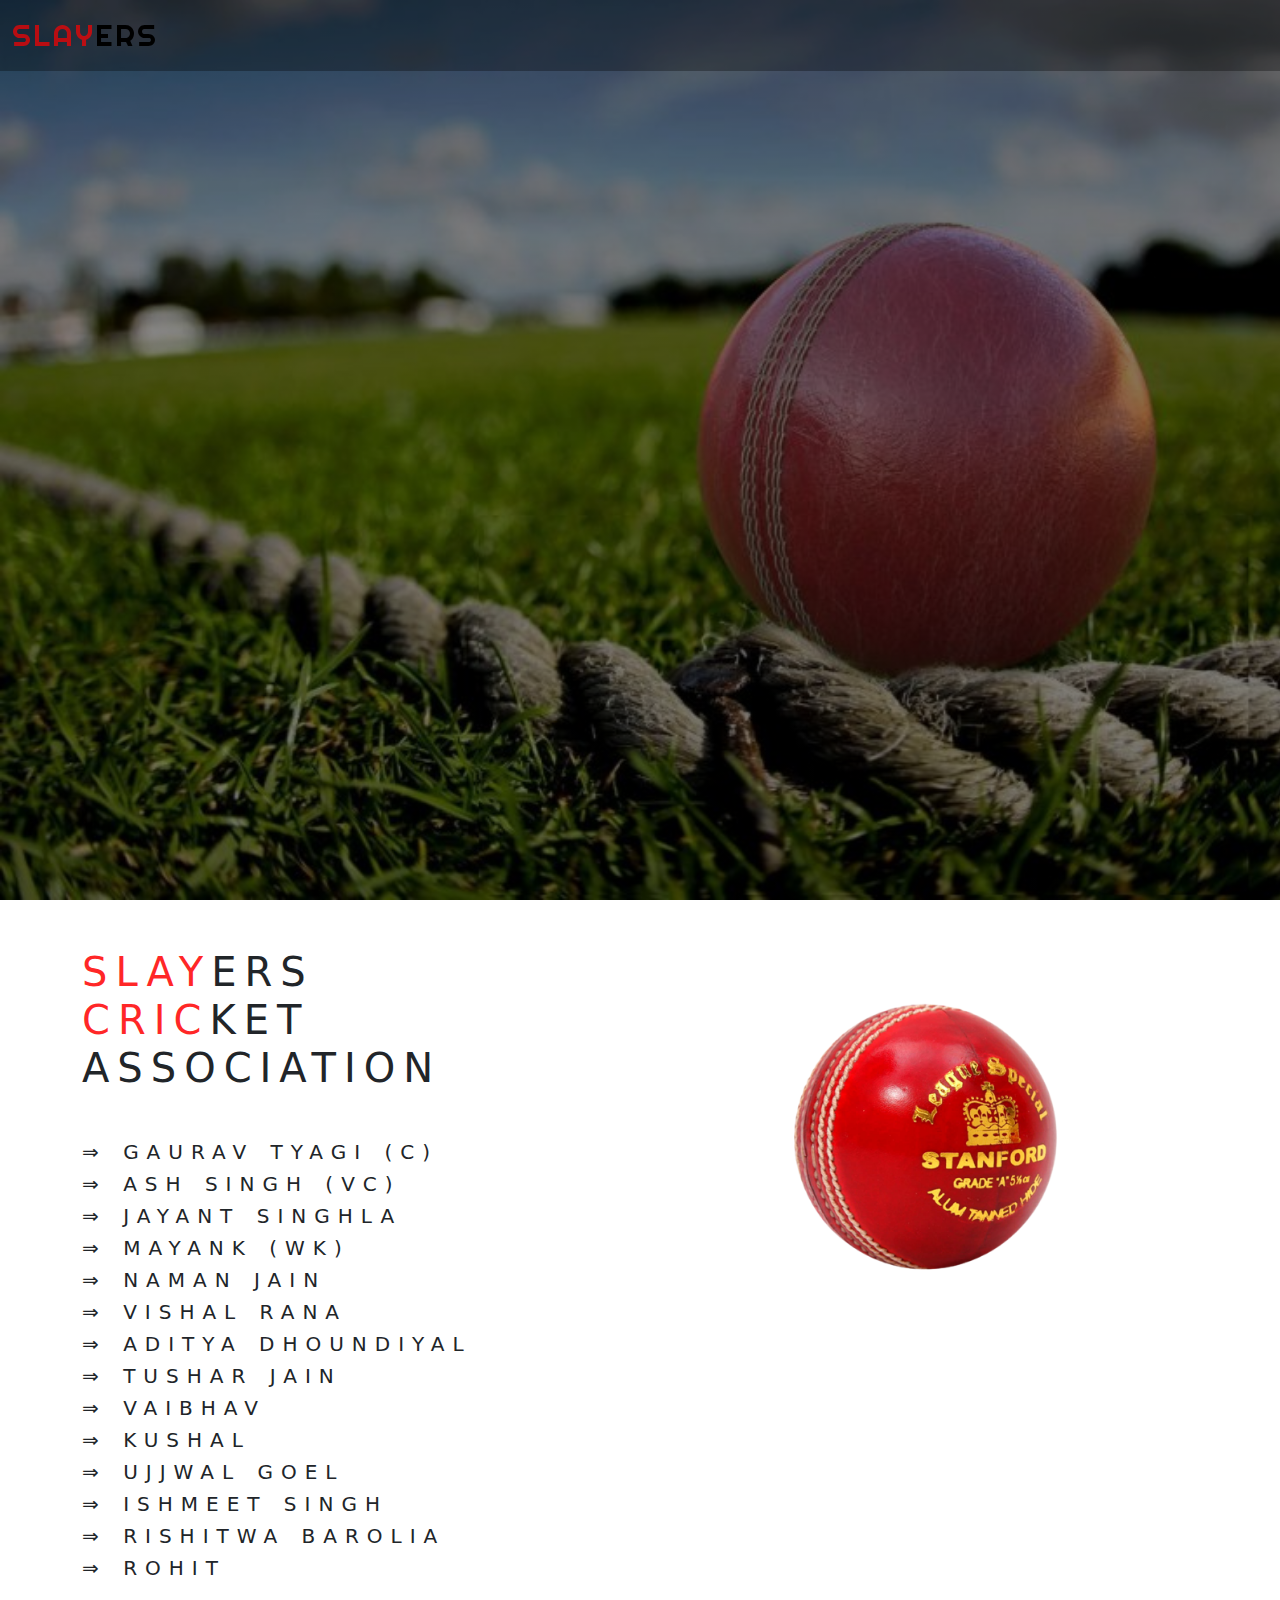
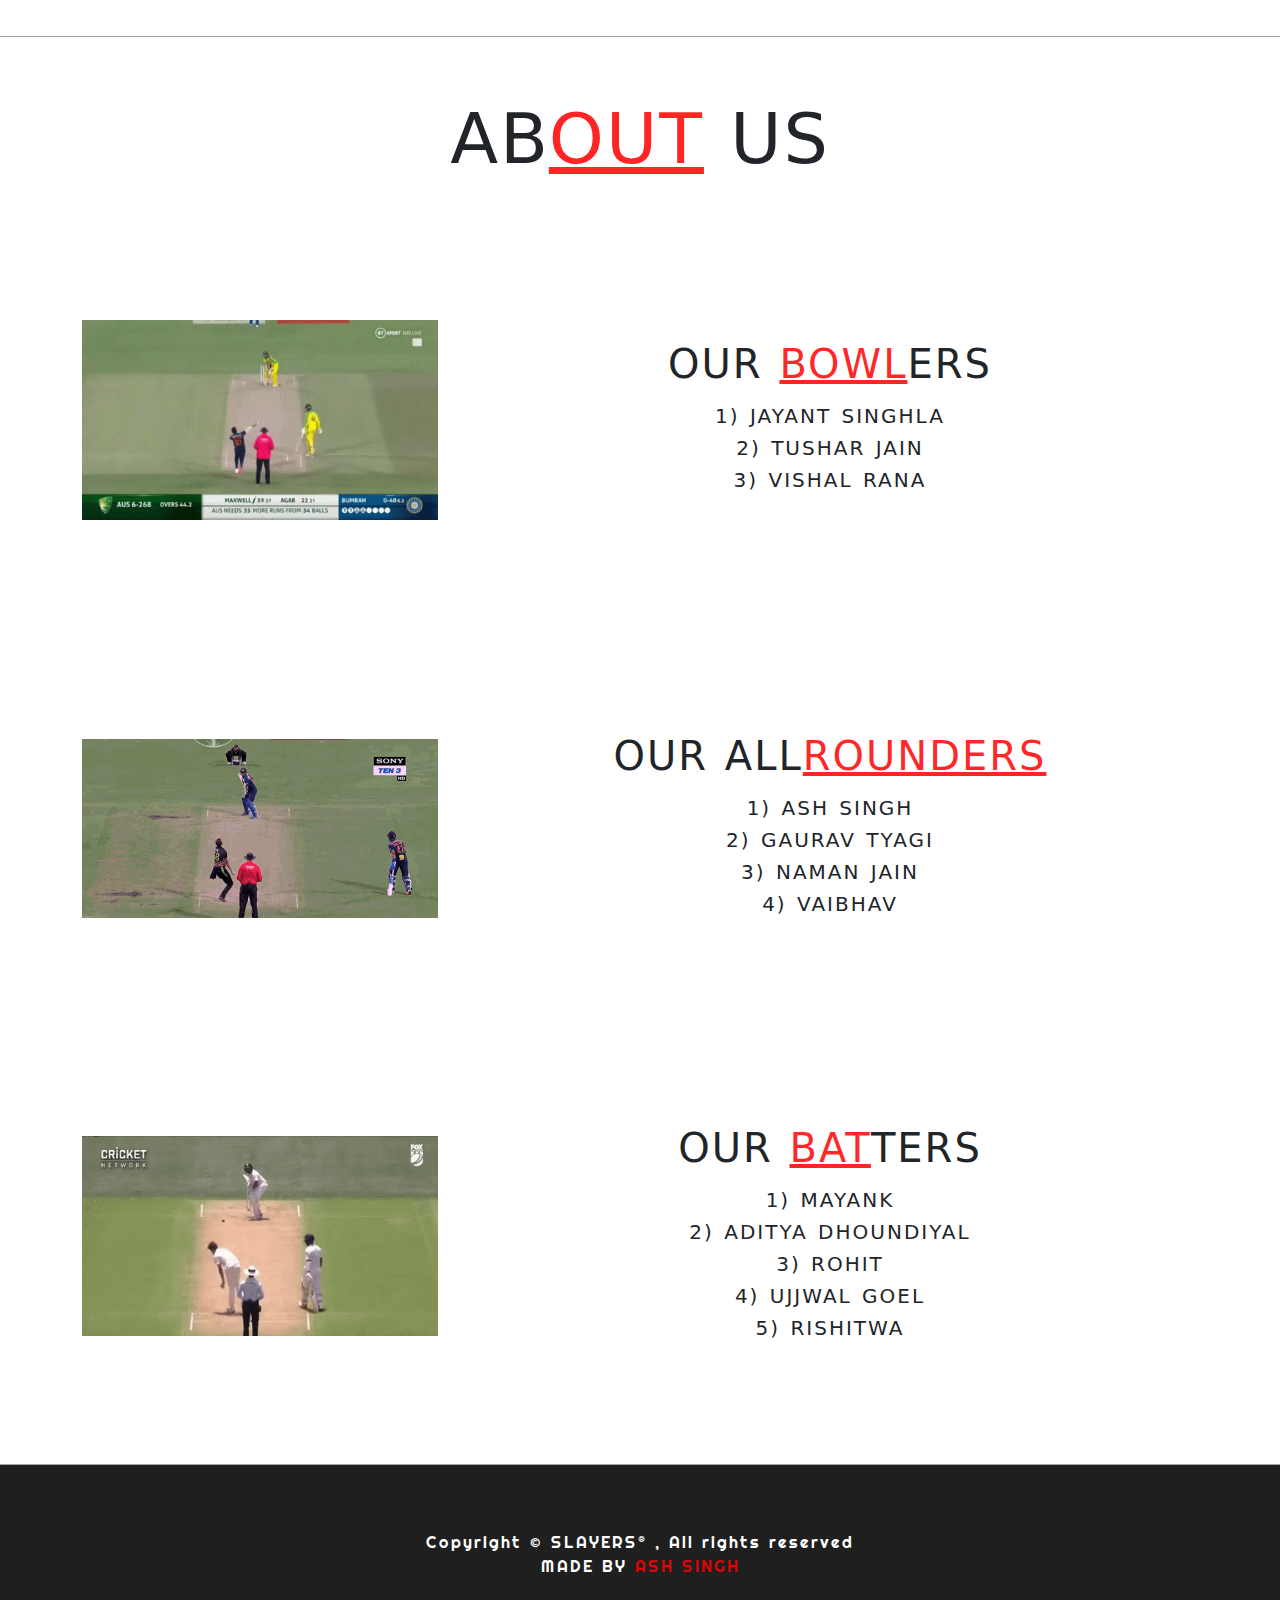
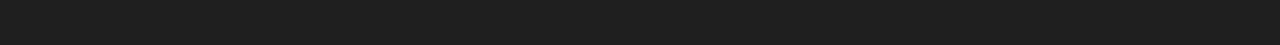
<file: index.html>
<!DOCTYPE html>
<html lang="en">
  <head>
    <meta charset="UTF-8" />
    <meta http-equiv="X-UA-Compatible" content="IE=edge" />
    <meta name="viewport" content="width=device-width, initial-scale=1.0" />
    <title>SLAYERS</title>
    <link rel="stylesheet" href="./assests/style.css" />
    <link rel="stylesheet" href="https://cdnjs.cloudflare.com/ajax/libs/font-awesome/6.4.0/css/all.min.css" integrity="sha512-iecdLmaskl7CVkqkXNQ/ZH/XLlvWZOJyj7Yy7tcenmpD1ypASozpmT/E0iPtmFIB46ZmdtAc9eNBvH0H/ZpiBw==" crossorigin="anonymous" referrerpolicy="no-referrer" />
    <link
      rel="stylesheet"
      href="./assests/bootstrap-5.1.3/dist/css/bootstrap.min.css"
    />
    <link rel="icon" href="./assests/Images/dsc-removebg-preview.png">
  </head>
  <body>

    <!-- top button -->
    <a href="#" class="to-top">
      <i class="fas fa-chevron-up"></i>
    </a>

    <!-- NAVBAR -->

     <div class="bg">
      <div class="navbar">
        <div class="container-fluid me-auto">
          <a class="navbar-brand text-black"  href="./index.html">
            <span class="navbar_span">SLAY</span
            ><span class="navbar_span_1">ERS</span>
          </a>
          <p>
            <i class="fa-solid fa-bars" class="navbar-toggler" type="button" data-bs-toggle="collapse" data-bs-target="#abc" class="navbar-toggler-icon " style="color: red; font-size: 22px;"></i>
          </p>
          <div class="collapse navbar-collapse" id="abc">
            <ul class="navbar-nav ms-auto mb-2 mb-lg-0">
                <li class="nav-item"><a href="index.html" class="nav-link">HO<span class="links">ME</span></a></li>
                <li class="nav-item"><a href="./gallery.html" class="nav-link">GAL<span class="links">LERY</span></a></li>
                <li class="nav-item"><a href="#about" class="nav-link">AB<span class="links">OUT</span> US</a></li>
            </ul>
          </div>  

          </div>
        </div>
      </div>
    </div>  




    <!-- bodypart -->
<div style="border-bottom: 1px solid rgba(0, 0, 0, 0.356);">
    <div class="container my-5 "  >
      <div class="row ">
        <div class="col-12 col-lg-6 col-md-6 col-sm-12  text-start" style="letter-spacing: 8px;">
          <p class="h1"> <span class="links">SLAY</span>ERS </p>
          <p class="h1"> <span class="links">CRIC</span>KET </p>
          <p class="h1"> ASSOCIATION </p>

          <p class='my-5 text-center'>
            <p class="h5 mb-2 plane" >&rArr; <a href="https://www.instagram.com/gaurav9___/" class="text-dark text-decoration-none ">GAURAV TYAGI (C)</a></p>
            <p class="h5 mb-2" >&rArr; <a href="https://www.instagram.com/_ashpreet.singh21/" class="text-dark  text-decoration-none">ASH SINGH (VC)</a></p>
            <p class="h5 mb-2" >&rArr; <a href="https://www.instagram.com/jayantsinghla/" class="text-dark  text-decoration-none">JAYANT SINGHLA</a></p>
            <p class="h5 mb-2" >&rArr; <a href="https://www.instagram.com/mayank.ch0607/" class="text-dark text-decoration-none ">MAYANK (WK)</a></p>
            <p class="h5 mb-2" >&rArr; <a href="https://www.instagram.com/naman.jain_1/" class="text-dark  text-decoration-none">NAMAN JAIN</a></p>
            <p class="h5 mb-2" >&rArr; <a href="https://www.instagram.com/ranavishal024/" class="text-dark  text-decoration-none">VISHAL RANA</a></p>
            <p class="h5 mb-2" >&rArr; <a href="https://www.instagram.com/adidh_0905/" class="text-dark   text-decoration-none">ADITYA DHOUNDIYAL</a></p>
            <p class="h5 mb-2" >&rArr; <a href="https://www.instagram.com/tusharjain387/" class="text-dark  text-decoration-none">TUSHAR JAIN</a></p>
            <p class="h5 mb-2" >&rArr; <a href="https://www.instagram.com/vaibh.av2611/" class="text-dark text-decoration-none">VAIBHAV</a></p>
            <p class="h5 mb-2" >&rArr; <a href="https://www.instagram.com/kushal_gamer/" class="text-dark  text-decoration-none">KUSHAL</a></p>
            <p class="h5 mb-2" >&rArr; <a href="https://www.instagram.com/ujjwalgoel9/" class="text-dark text-decoration-none ">UJJWAL GOEL</a></p>
            <p class="h5 mb-2" >&rArr; <a href="https://www.instagram.com/ish.meet9716/" class="text-dark text-decoration-none ">  ISHMEET SINGH</a></p>
            <p class="h5 mb-2" >&rArr; <a href="https://www.instagram.com/_rishitva_/" class="text-dark  text-decoration-none">RISHITWA BAROLIA</a></p>
            <p class="h5 mb-2" >&rArr; <a href="#" class="text-dark  text-decoration-none" id="about">ROHIT</a></p>
          </p>
        </div>
        <div class="col-12 col-lg-6 col-md-6 col-sm-12 text-center" >
          <img src="./assests/Images/ball.png" class="ball img-fluid" alt="">
        </div>
      </div>

    </div>
  </div>


<div style="border-bottom: 1px solid rgba(0, 0, 0, 0.356);">
    <div class="container text-center" >
      <p class="about" style="cursor: pointer; margin: 50px 0px;">AB<span class="links " style="text-decoration: underline;">OUT</span> US</p>

      <div class="row  my-5 justify-content-center align-items-center card-1">
        <div class="col-12 col-lg-4 col-md-4 col-sm-12 mb-3 mb-lg-0 mb-sm-3 mb-md-0">
          <div class="bg_2"></div>
        </div>
        <div class="col-12 col-lg-8 col-md-8 col-sm-12 text-center">
            <p class="h1 mb-3">OUR <span class="links" style="text-decoration: underline;">BOWL</span>ERS</p>
            <p class="h5 mb-2"> 1) JAYANT SINGHLA</p>
            <p class="h5 mb-2"> 2) TUSHAR JAIN</p>
            <p class="h5 mb-2"> 3) VISHAL RANA</p>
        </div>
      </div>

      <div class="row h-50 my-5 justify-content-center align-items-center card-1">
        <div class="col-12 col-lg-4 col-md-4 col-sm-12 mb-3 mb-lg-0 mb-sm-3 mb-md-0  ">
          <div class="bg_3"></div>
        </div>
        <div class="col-12 col-lg-8 col-md-8 col-sm-12 text-center">
            <p class="h1 mb-3">OUR ALL<span class="links" style="text-decoration: underline;">ROUNDERS</span></p>
            <p class="h5 mb-2"> 1) ASH SINGH</p>
            <p class="h5 mb-2"> 2) GAURAV TYAGI</p>
            <p class="h5 mb-2"> 3) NAMAN JAIN</p>
            <p class="h5 mb-2"> 4) VAIBHAV</p>
        </div>
      </div>

      <div class="row h-50 my-5 justify-content-center align-items-center card-1">
        <div class="col-12 col-lg-4 col-md-4 col-sm-12 mb-3 mb-lg-0 mb-sm-3 mb-md-0 ">
          <div class="bg_4"></div>
        </div>
        <div class="col-12 col-lg-8 col-md-8 col-sm-12 text-center">
            <p class="h1 mb-3">OUR <span class="links" style="text-decoration: underline;">BAT</span>TERS</p>
            <p class="h5 mb-2"> 1) MAYANK</p>
            <p class="h5 mb-2"> 2) ADITYA DHOUNDIYAL</p>
            <p class="h5 mb-2"> 3) ROHIT</p>
            <p class="h5 mb-2"> 4) UJJWAL GOEL</p>
            <p class="h5 mb-2"> 5) RISHITWA</p>
        </div>
      </div>

    </div>
    </div>


    <footer>
      <div class="bg_5">
        <p>	Copyright © <span style="cursor: pointer;"> SLAYERS® </span></span>, <span class="links_1">All rights reserved</span></p>
        <p>MADE BY  <a href="https://ashpreetsingh9315.github.io/" class="text-decoration-none" style="cursor: pointer;"><span class="links"> ASH SINGH </span></a></p>
      </div>
    </footer>















    <script src="./assests/bootstrap-5.1.3/dist/js/bootstrap.bundle.min.js"></script>
    <script src="./assests/Javascript.js"></script>
  <!-- Code injected by live-server -->
<script>
	// <![CDATA[  <-- For SVG support
	if ('WebSocket' in window) {
		(function () {
			function refreshCSS() {
				var sheets = [].slice.call(document.getElementsByTagName("link"));
				var head = document.getElementsByTagName("head")[0];
				for (var i = 0; i < sheets.length; ++i) {
					var elem = sheets[i];
					var parent = elem.parentElement || head;
					parent.removeChild(elem);
					var rel = elem.rel;
					if (elem.href && typeof rel != "string" || rel.length == 0 || rel.toLowerCase() == "stylesheet") {
						var url = elem.href.replace(/(&|\?)_cacheOverride=\d+/, '');
						elem.href = url + (url.indexOf('?') >= 0 ? '&' : '?') + '_cacheOverride=' + (new Date().valueOf());
					}
					parent.appendChild(elem);
				}
			}
			var protocol = window.location.protocol === 'http:' ? 'ws://' : 'wss://';
			var address = protocol + window.location.host + window.location.pathname + '/ws';
			var socket = new WebSocket(address);
			socket.onmessage = function (msg) {
				if (msg.data == 'reload') window.location.reload();
				else if (msg.data == 'refreshcss') refreshCSS();
			};
			if (sessionStorage && !sessionStorage.getItem('IsThisFirstTime_Log_From_LiveServer')) {
				console.log('Live reload enabled.');
				sessionStorage.setItem('IsThisFirstTime_Log_From_LiveServer', true);
			}
		})();
	}
	else {
		console.error('Upgrade your browser. This Browser is NOT supported WebSocket for Live-Reloading.');
	}
	// ]]>
</script>
</body>
</html>
</file>
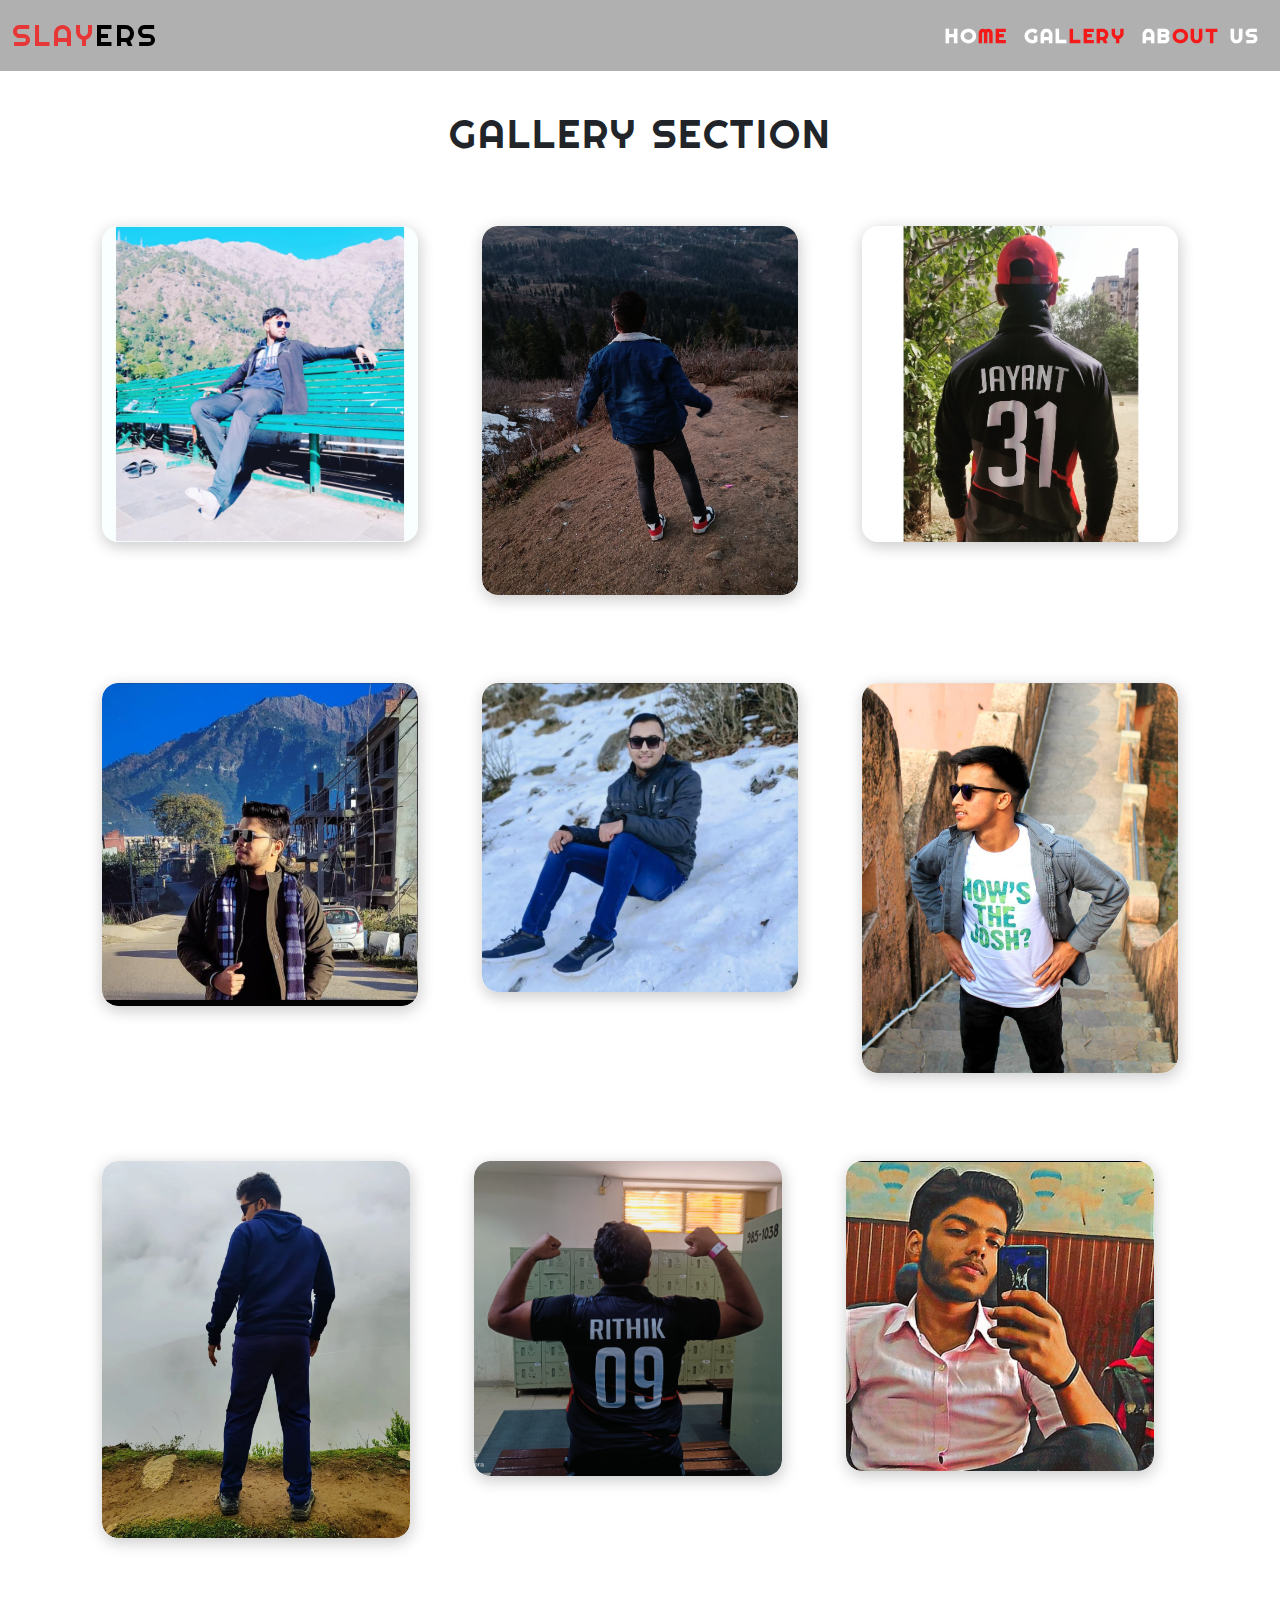
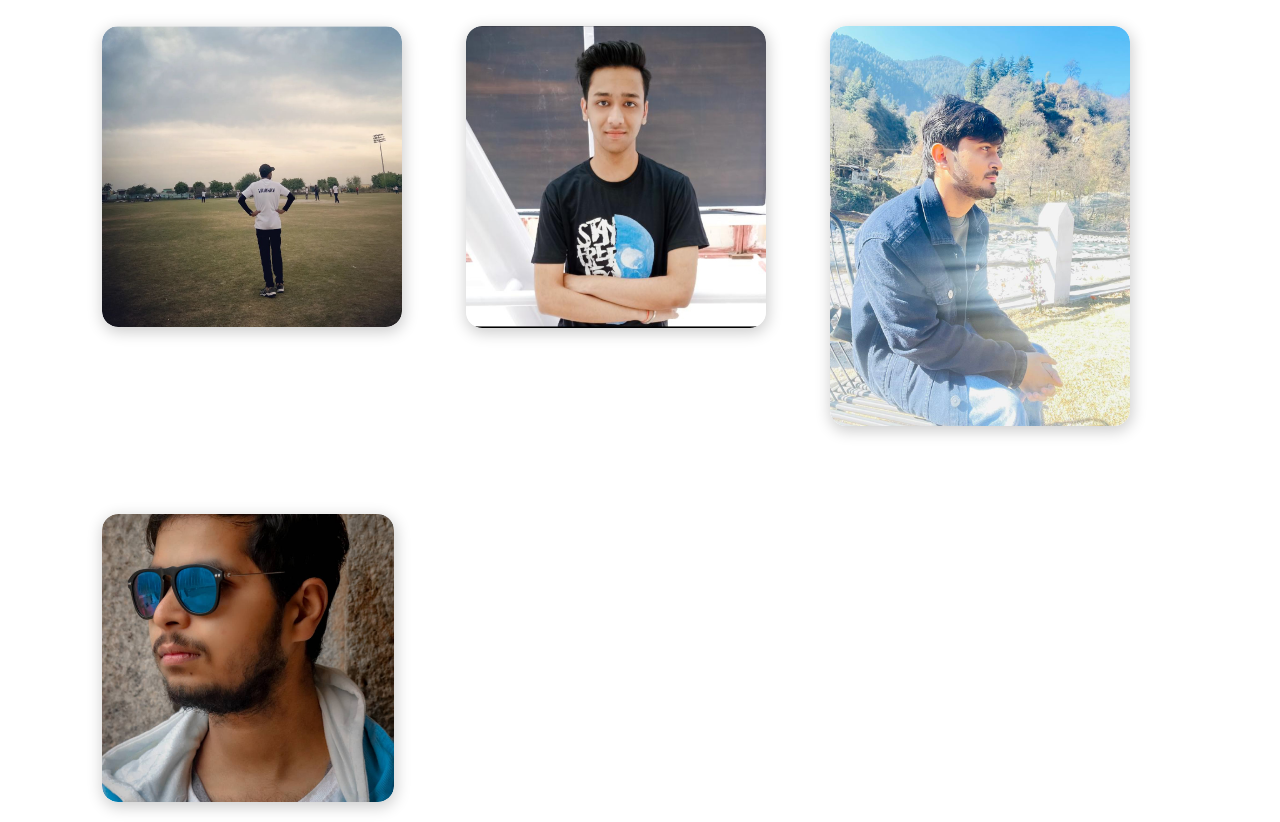
<file: gallery.html>
<!DOCTYPE html>
<html lang="en">
<head>
    <meta charset="UTF-8">
    <meta http-equiv="X-UA-Compatible" content="IE=edge">
    <meta name="viewport" content="width=device-width, initial-scale=1.0">
    <title>Document</title>
    <link rel="stylesheet" href="https://cdn.jsdelivr.net/npm/bootstrap@5.3.0-alpha3/dist/css/bootstrap.min.css">
    <link rel="stylesheet" href="./assests/style.css">
    <style>
        .masonry:after {
  content: "";
  display: table;
  clear: both;
}

.masonry .grid-sizer,
.masonry_block {
  width: 100%;
}

.masonry_block {
  float: left;
  padding: 20px 20px;
  border-radius: 25px;
}

.masonry-folio {
  position: relative;
  overflow: hidden;
  box-shadow: 1px 4px 15px 1px rgba(0, 0, 0, 0.2);
  border-radius: 1rem;
}

.masonry_thum img {
  -webkit-transition: all 0.5s ease-in-out;
  transition: all 0.5s ease-in-out;
  border-radius: 1rem;
}

.masonry_thum a {
  display: block;
}

.masonry_thum a::before {
  display: block;
  background-color: rgba(0, 0, 0, 0.345);
  content: "";
  opacity: 0;
  visibility: hidden;
  position: absolute;
  top: 0;
  left: 0;
  width: 100%;
  height: 100%;
  -webkit-transition: all 0.5s ease-in-out;
  transition: all 0.5s ease-in-out;
  z-index: 1;
  border-radius: 1rem;
}

.masonry_thum a::after {
  display: block;
  height: 30px;
  width: 30px;
  line-height: 30px;
  margin-left: -15px;
  margin-top: -15px;
  position: absolute;
  left: 50%;
  top: 50%;
  text-align: center;
  color: rgba(255, 255, 255, 0.5);
  opacity: 0;
  visibility: hidden;
  -webkit-transition: all 0.5s ease-in-out;
  transition: all 0.5s ease-in-out;
  -webkit-transform: scale(0.5);
  transform: scale(0.5);
  z-index: 1;
  border-radius: 1rem;
  border-top: 1px solid #d7dce1;
  border-left: 3px solid #d7dce1;
}

.masonry_text {
  position: absolute;
  left: 0;
  bottom: 8rem;
  padding: 0 1.5rem;
  z-index: 2;
  opacity: 0;
  visibility: hidden;
  -webkit-transform: translate3d(0, 100%, 0);
  -ms-transform: translate3d(0, 100%, 0);
  transform: translate3d(0, 100%, 0);
  -webkit-transition: all 0.3s ease-in-out;
  transition: all 0.3s ease-in-out;
}

.masonry_title {
  font-size: 1.4rem;
  font-weight: 400;
  line-height: 1;
  color: #ffffff;
  text-transform: uppercase;
  letter-spacing: 0.2rem;
  margin: 0 0 0.3rem 0;
}

.masonry_cat {
  color: rgba(255, 255, 255, 0.5);
  font-size: 1rem;
  font-weight: 200;
  line-height: 1.714;
  margin-bottom: 0;
}

.masonry_caption {
  display: none;
}

.masonry_project-link {
  display: block;
  color: #ffffff;
  text-align: center;
  z-index: 500;
  top: 3rem;
  left: 2rem;
  opacity: 0;
  visibility: hidden;
  -webkit-transform: translate3d(0, -100%, 0);
  -ms-transform: translate3d(0, -100%, 0);
  transform: translate3d(0, -100%, 0);
}

.masonry_project-link::before {
  display: in-line;
  position: relative;
  top: -2.5rem;
  left: 50%;
}

.masonry_project-link:hover,
.masonry_project-link:focus,
.masonry_project-link:active {
  font-size: 1.1rem;
  color: #ffffff;
  -webkit-transform: translate3d(0, 100%, 0);
  -ms-transform: translate3d(0, 100%, 0);
  transform: translate3d(0, 100%, 0);
  -webkit-transition: all 0.3s ease-in-out;
  transition: all 0.3s ease-in-out;
  display: block;
  background-color: transparent;
}

/* on hover 
 * ----------------------------------------------- */
.masonry-folio:hover .masonry_thum a::before {
  opacity: 1;
  visibility: visible;
}

.masonry-folio:hover .masonry_thum a::after {
  opacity: 1;
  visibility: visible;
  -webkit-transform: scale(1);
  -ms-transform: scale(1);
  transform: scale(1);
}

.masonry-folio:hover .masonry_thum img {
  -webkit-transform: scale(1.05);
  -ms-transform: scale(1.05);
  transform: scale(1.05);
}

.masonry-folio:hover .masonry_project-link,
.masonry-folio:hover .masonry_text {
  opacity: 1;
  visibility: visible;
  -webkit-transform: translate3d(0, 0, 0);
  -ms-transform: translate3d(0, 0, 0);
  transform: translate3d(0, 0, 0);
}

.masonry_project-link:hover a {
  text-decoration: underline;
}

@media only screen and (max-width: 992px) {
  .s-works {
    padding-top: 15rem;
    padding-bottom: 15rem;
  }
}

@media only screen and (max-width: 768px) {
  .masonry_title,
  .masonry_cat {
    font-size: 1.3rem;
  }
}

@media only screen and (max-width: 576px) {
  .s-works {
    padding-top: 12rem;
  }

  .masonry-wrap {
    padding: 0 35px;
  }

  .masonry_block {
    float: none;
    width: 100%;
  }

  .masonry_title,
  .masonry_cat {
    font-size: 1.4rem;
  }
}

    </style>
</head>
<body>


  
        <div class="navbar navbar-expand-lg">
          <div class="container-fluid me-auto">
            <a class="navbar-brand text-black"  href="./index.html">
              <span class="navbar_span">SLAY</span
              ><span class="navbar_span_1">ERS</span>
            </a>
            <p>
              <i class="fa-solid fa-bars" class="navbar-toggler" type="button" data-bs-toggle="collapse" data-bs-target="#abc" class="navbar-toggler-icon " style="color: red; font-size: 22px;"></i>
            </p>
            
            <div class="collapse navbar-collapse" id="abc">
              <ul class="navbar-nav ms-auto mb-2 mb-lg-0">
                  <li class="nav-item"><a href="index.html" class="nav-link">HO<span class="links">ME</span></a></li>
                  <li class="nav-item"><a href="./gallery.html" class="nav-link">GAL<span class="links">LERY</span></a></li>
                  <li class="nav-item"><a href="#about" class="nav-link">AB<span class="links">OUT</span> US</a></li>
              </ul>
            </div>  
  
            </div>
          </div>
        </div>
 
  
    
    <div class="container">

        <div class="text-center  mb-1" style="margin-top: 110px;">
            <h1 >GALLERY SECTION</h1>
        </div>
      
        <div class="row mt-5">
          <div class="col-lg-4">
      
            <div class="masonry_block">
              <div class="masonry-folio">
                <div class="masonry_thum">
                  <a href="./assests/Images/gaurav.jpg" class="glightbox" data-gallery="edu-gallery"></a>
                  <img src="./assests/Images/gaurav.jpg" class="img-fluid" alt="image" />
      
                  <a href="./assests/Images/gaurav.jpg" class="glightbox" data-gallery="edu-gallery"></a>
      
                  <a href="./assests/Images/gaurav.jpg" class="glightbox" data-gallery="edu-gallery"></a>
                </div>
      
                <div class="masonry_text">
                  <h3 class="masonry_title">Gaurav Tyagi</h3>
                  <p class="masonry_cat">CAPTAIN</p>
      
                </div>
      
              </div>
            </div>
          </div>
          <!-- end masonry_block -->
      
          <div class="col-lg-4">
      
            <div class="masonry_block">
              <div class="masonry-folio">
                <div class="masonry_thum">
                  <a href="./assests/Images/ash.jpg" class="glightbox" data-gallery="edu-gallery2"></a>
                  <img src="./assests/Images/ash.jpg" class="img-fluid" alt="image" />
      
                  <a href="./assests/Images/ash.jpg" class="glightbox" data-gallery="edu-gallery2"></a>
      
                  <a href="./assests/Images/ash.jpg" class="glightbox" data-gallery="edu-gallery2"></a>
                </div>
      
                <div class="masonry_text">
                  <h3 class="masonry_title">Ash Singh</h3>
                  <p class="masonry_cat">Vice-Captain</p>
      
                </div>
              </div>
            </div>
            <!-- end masonry_block -->
          </div>
      
          <div class="col-lg-4">
      
            <div class="masonry_block">
              <div class="masonry-folio">
                <div class="masonry_thum">
                  <a href="./assests/Images/jayant.jpg" class="glightbox" data-gallery="edu-gallery3">
                    <img src="./assests/Images/jayant.jpg" class="img-fluid" alt="image" />
                  </a>
      
                  <a href="./assests/Images/jayant.jpg" class="glightbox" data-gallery="edu-gallery3"></a>
      
                  <a href="./assests/Images/jayant.jpg" class="glightbox" data-gallery="edu-gallery3"></a>
                </div>
      
                <div class="masonry_text">
                  <h3 class="masonry_title">Jayant Singhla</h3>
                  <p class="masonry_cat">Quality Bowler</p>
      
                </div>
              </div>
            </div>


            
            <!-- end masonry_block -->
      
          </div>
        </div>

        <div class="row mt-5">
            <div class="col-lg-4">
        
              <div class="masonry_block">
                <div class="masonry-folio">
                  <div class="masonry_thum">
                    <a href="./assests/Images/naman.jpg" class="glightbox" data-gallery="edu-gallery"></a>
                    <img src="./assests/Images/naman.jpg" class="img-fluid" alt="image" />
        
                    <a href="./assests/Images/naman.jpg" class="glightbox" data-gallery="edu-gallery"></a>
        
                    <a href="./assests/Images/naman.jpg" class="glightbox" data-gallery="edu-gallery"></a>
                  </div>
        
                  <div class="masonry_text">
                    <h3 class="masonry_title">NAMAN JAIN</h3>
                    <p class="masonry_cat">Lovekush Destroyer</p>
        
                  </div>
        
                </div>
              </div>
            </div>
            <!-- end masonry_block -->
        
            <div class="col-lg-4">
        
              <div class="masonry_block">
                <div class="masonry-folio">
                  <div class="masonry_thum">
                    <a href="./assests/Images/IMG_20230513_161706.jpg" class="glightbox" data-gallery="edu-gallery2"></a>
                    <img src="./assests/Images/IMG_20230513_161706.jpg" class="img-fluid" alt="image" />
        
                    <a href="./assests/Images/IMG_20230513_161706.jpg" class="glightbox" data-gallery="edu-gallery2"></a>
        
                    <a href="./assests/Images/IMG_20230513_161706.jpg" class="glightbox" data-gallery="edu-gallery2"></a>
                  </div>
        
                  <div class="masonry_text">
                    <h3 class="masonry_title">Mayank</h3>
                    <p class="masonry_cat">Wicket Keeper</p>
        
                  </div>
                </div>
              </div>
              <!-- end masonry_block -->
            </div>
        
            <div class="col-lg-4">
        
              <div class="masonry_block">
                <div class="masonry-folio">
                  <div class="masonry_thum">
                    <a href="./assests/Images/vishal.jpg" class="glightbox" data-gallery="edu-gallery3">
                      <img src="./assests/Images/vishal.jpg" class="img-fluid" alt="image" />
                    </a>
        
                    <a href="./assests/Images/vishal.jpg" class="glightbox" data-gallery="edu-gallery3"></a>
        
                    <a href="./assests/Images/vishal.jpg" class="glightbox" data-gallery="edu-gallery3"></a>
                  </div>
        
                  <div class="masonry_text">
                    <h3 class="masonry_title">Vishal Rana</h3>
                    <p class="masonry_cat">Brutal Pacer</p>
        
                  </div>
                </div>
              </div>

      </div>

      <div class="row mt-5">
        <div class="col-lg-4">
    
          <div class="masonry_block">
            <div class="masonry-folio">
              <div class="masonry_thum">
                <a href="./assests/Images/aditya.jpg" class="glightbox" data-gallery="edu-gallery"></a>
                <img src="./assests/Images/aditya.jpg" class="img-fluid" alt="image" />
    
                <a href="./assests/Images/aditya.jpg" class="glightbox" data-gallery="edu-gallery"></a>
    
                <a href="./assests/Images/aditya.jpg" class="glightbox" data-gallery="edu-gallery"></a>
              </div>
    
              <div class="masonry_text">
                <h3 class="masonry_title">Aditya Dhoundiyal</h3>
                <p class="masonry_cat">Classy Batsmen</p>
    
              </div>
    
            </div>
          </div>
        </div>
        <!-- end masonry_block -->
    
        <div class="col-lg-4">
    
          <div class="masonry_block">
            <div class="masonry-folio">
              <div class="masonry_thum">
                <a href="./assests/Images/IMG_20230515_145648.jpg" class="glightbox" data-gallery="edu-gallery2"></a>
                <img src="./assests/Images/IMG_20230515_145648.jpg" class="img-fluid" alt="image" />
    
                <a href="./assests/Images/IMG_20230515_145648.jpg" class="glightbox" data-gallery="edu-gallery2"></a>
    
                <a href="./assests/Images/IMG_20230515_145648.jpg" class="glightbox" data-gallery="edu-gallery2"></a>
              </div>
    
              <div class="masonry_text">
                <h3 class="masonry_title">Ujjwal Goel</h3>
                <p class="masonry_cat">The Slogger</p>
    
              </div>
            </div>
          </div>
          <!-- end masonry_block -->
        </div>
    
        <div class="col-lg-4">
    
          <div class="masonry_block">
            <div class="masonry-folio">
              <div class="masonry_thum">
                <a href="./assests/Images/tushar.jpg" class="glightbox" data-gallery="edu-gallery3">
                  <img src="./assests/Images/tushar.jpg" class="img-fluid" alt="image" />
                </a>
    
                <a href="./assests/Images/tushar.jpg" class="glightbox" data-gallery="edu-gallery3"></a>
    
                <a href="./assests/Images/tushar.jpg" class="glightbox" data-gallery="edu-gallery3"></a>
              </div>
    
              <div class="masonry_text">
                <h3 class="masonry_title">Tushar Jain</h3>
                <p class="masonry_cat">Real Pace</p>
    
              </div>
            </div>
          </div>
        </div>

        <div class="row mt-5">
            <div class="col-lg-4">
        
              <div class="masonry_block">
                <div class="masonry-folio">
                  <div class="masonry_thum">
                    <a href="./assests/Images/vaibhav.jpg" class="glightbox" data-gallery="edu-gallery"></a>
                    <img src="./assests/Images/vaibhav.jpg" class="img-fluid" alt="image" />
        
                    <a href="./assests/Images/vaibhav.jpg" class="glightbox" data-gallery="edu-gallery"></a>
        
                    <a href="./assests/Images/vaibhav.jpg" class="glightbox" data-gallery="edu-gallery"></a>
                  </div>
        
                  <div class="masonry_text">
                    <h3 class="masonry_title">Vibhav</h3>
                    <p class="masonry_cat">The All Rounder</p>
        
                  </div>
        
                </div>
              </div>
            </div>
            <!-- end masonry_block -->
        
            <div class="col-lg-4">
        
                <div class="masonry_block">
                  <div class="masonry-folio">
                    <div class="masonry_thum">
                      <a href="./assests/Images/kushal.jpg" class="glightbox" data-gallery="edu-gallery"></a>
                      <img src="./assests/Images/kushal.jpg" class="img-fluid" alt="image" />
          
                      <a href="./assests/Images/kushal.jpg" class="glightbox" data-gallery="edu-gallery"></a>
          
                      <a href="./assests/Images/kushal.jpg" class="glightbox" data-gallery="edu-gallery"></a>
                    </div>
          
                    <div class="masonry_text">
                      <h3 class="masonry_title">Kushal</h3>
                      <p class="masonry_cat">The Editor Of Slayers</p>
          
                    </div>
          
                  </div>
                </div>
              </div>
              <!-- end masonry_block -->

              <div class="col-lg-4">
        
                <div class="masonry_block">
                  <div class="masonry-folio">
                    <div class="masonry_thum">
                      <a href="./assests/Images/ish.jpg" class="glightbox" data-gallery="edu-gallery"></a>
                      <img src="./assests/Images/ish.jpg" class="img-fluid" alt="image" />
          
                      <a href="./assests/Images/ish.jpg" class="glightbox" data-gallery="edu-gallery"></a>
          
                      <a href="./assests/Images/ish.jpg" class="glightbox" data-gallery="edu-gallery"></a>
                    </div>
          
                    <div class="masonry_text">
                      <h3 class="masonry_title">Ishmeet Singh</h3>
                      <p class="masonry_cat">The Coach</p>
          
                    </div>
          
                  </div>
                </div>
              </div>
              <!-- end masonry_block -->
              <div class="row mt-5">
                <div class="col-lg-4">
            
                  <div class="masonry_block">
                    <div class="masonry-folio">
                      <div class="masonry_thum">
                        <a href="./assests/Images/Screenshot_2023-05-15-16-54-14-40_1c337646f29875672b5a61192b9010f9.jpg" class="glightbox" data-gallery="edu-gallery"></a>
                        <img src="./assests/Images/Screenshot_2023-05-15-16-54-14-40_1c337646f29875672b5a61192b9010f9.jpg" class="img-fluid" alt="image" />
            
                        <a href="./assests/Images/Screenshot_2023-05-15-16-54-14-40_1c337646f29875672b5a61192b9010f9.jpg" class="glightbox" data-gallery="edu-gallery"></a>
            
                        <a href="./assests/Images/Screenshot_2023-05-15-16-54-14-40_1c337646f29875672b5a61192b9010f9.jpg" class="glightbox" data-gallery="edu-gallery"></a>
                      </div>
            
                      <div class="masonry_text">
                        <h3 class="masonry_title">Rishitwa</h3>
                        <p class="masonry_cat">#slayer</p>
            
                      </div>
            
                    </div>
                  </div>
                </div>
              </div>
        
           

           
        </div>
      

          




      <script src="https://cdn.jsdelivr.net/npm/bootstrap@5.3.0-alpha3/dist/js/bootstrap.bundle.min.js"></script>
      <script>
        /* Masonry */

var masonryFolio = function () {
  var containerBricks = $(".masonry");

  containerBricks.imagesLoaded(function () {
    containerBricks.masonry({
      itemSelector: ".masonry_block",
      resize: true
    });
  });
};

/* glightbox
 */
var glightbox = GLightbox({
  loop: true,
  selector: ".glightbox",
  openEffect: "zoom",
  closeEffect: "fade",
  startAt: 0,
  closeOnOutsideClick: false,
  zoomable: true,
  height: "auto",
  width: "100vw",
  height: "100vh"
});

feather.replace();

      </script>
</body>
</html>
</file>
<file: assests/style.css>
@import url('https://fonts.googleapis.com/css2?family=Righteous&display=swap');

*{
    margin: 0;
    padding: 0;
    box-sizing: border-box;
}

p{
    margin-bottom: 0px !important;
}

body{
    width: 100%;
    word-spacing: 2px;
    letter-spacing: 2px;
    font-family: 'Righteous', cursive;
}

.bg{
    background: linear-gradient(rgba(0, 0, 0, 0.600),rgba(0, 0, 0, 0.436),rgba(0, 0, 0, 0.568)) ,  url(./Images/3d.jpg); ;
    height: 100vh;
    width: 100%;
    background-position: start;
    background-repeat: no-repeat;
    background-size: cover;
}


/* top button */

.to-top {
    background:#1f1f1f;
    position: fixed;
    bottom: 16px;
    right:16px;
    width:50px;
    height:50px;
    border-radius: 50%;
    display: flex;
    align-items: center;
    justify-content: center;
    font-size:32px;
    color: white;
    text-decoration: none;
    opacity:0;
    pointer-events: none;
    transition: all .4s;
    z-index: 30;
  }
 
  .to-top.active {
    bottom:32px;
    pointer-events: auto;
    opacity:1;
  }



/* navbar */
 
.navbar{
    background-color: rgba(0, 0, 0, 0.308);
    position: fixed !important;
    top: 0 !important;
    width: 100vw;
    z-index: 100;
    transition: 20s all;
} 

.navbar_span{
    font-size: 30px;
    font-family: 'Righteous', cursive;
    color: rgba(255, 0, 0, 0.696);
    cursor: pointer;
}

.navbar_span_1{
    font-family: 'Righteous', cursive;
    font-size: 30px;
    cursor: pointer;
    transition: 0.4s ;
}

.nav-link{
    font-size: 20px;
    color: white!important;
    font-weight: 600;
}

.links{
    color: rgba(255, 0, 0, 0.854) !important;
    /* background: rgba(255, 255, 255, 0.374); */
}




/* animation */

.ball{
    height: auto;
    width: 80%;
    animation: ball 15s infinite linear;
    transition: 0.5s all;
}

@keyframes ball {
    100%{
        transform: rotate(-360deg);
    }
}


/* about us */

.about{
    font-size: 70px;
}


/* background image 2 */

.bg_2{
    background: url(./Images/boom\ boom.gif) ;
    height: 40vh;
    width: 100%;
     background-repeat: no-repeat;   
     background-position: center;
     background-size: contain;
}
 

.bg_3{
    background: url(./Images/hardik-pandya.gif) ;
    height: 40vh;
    width: 100%;
     background-repeat: no-repeat;   
     background-position: center;
     background-size: contain;
}

.bg_4{
    background: url(./Images/rk1.gif ) ;
    height: 40vh;
    width: 100%;
     background-repeat: no-repeat;   
     background-position: center;
     background-size: contain;
}

.bg_5{
    background-color:#1f1f1f;
    color: white;
    font-family: 'Righteous', cursive;
    width: 100%;
    height: 20vh;
    display: flex;
    justify-content: center;
    align-items: center;
    flex-direction: column;
}

 

@media screen and (max-width: 400px) {
    .links_1{
        display: none;
    }
}

@media screen and (max-width:700px) {
.bg{
    height: 86vh;
}   

.bg_2 , .bg_3 ,.bg_4 ,.bg_5{
    width: 100%;
    background-size: cover;
}

.card-1{
    border: 1px solid rgba(0, 0, 0, 0.322);
    padding: 15px;
}

.onop{
    text-align: center;
}

 
    
}
</file>
